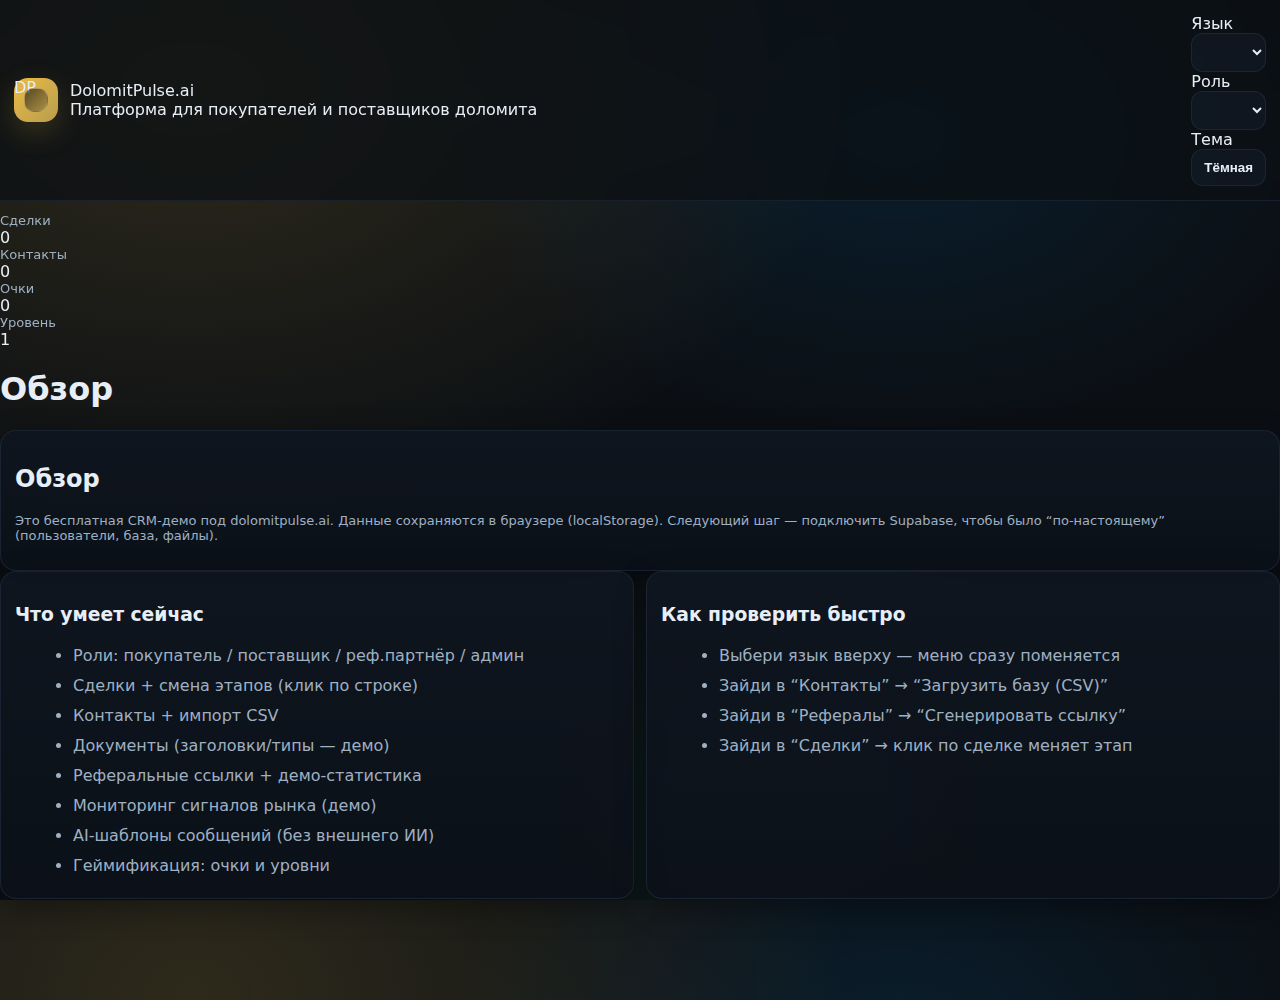
<file: index.html>
<!doctype html>
<html lang="ru" data-theme="dark">
<head>
  <meta charset="utf-8" />
  <meta name="viewport" content="width=device-width, initial-scale=1" />
  <title>DolomitPulse.ai</title>
  <meta name="description" content="DolomitPulse.ai — CRM платформа для покупателей и поставщиков доломита" />
  <link rel="stylesheet" href="styles.css" />
</head>
<body>
  <!-- Top bar -->
  <header class="topbar">
    <div class="brand">
      <div class="logo">DP</div>
      <div class="brandText">
        <div id="brand" class="brandName">DolomitPulse.ai</div>
        <div id="tagline" class="brandTag">Платформа для покупателей и поставщиков доломита</div>
      </div>
    </div>

    <div class="topControls">
      <div class="control">
        <div class="label">Язык</div>
        <select id="langSelect" class="select"></select>
      </div>

      <div class="control">
        <div class="label">Роль</div>
        <select id="roleSelect" class="select"></select>
      </div>

      <div class="control">
        <div class="label">Тема</div>
        <button id="themeBtn" class="btn ghost">Тёмная</button>
      </div>
    </div>
  </header>

  <main class="shell">
    <!-- Left navigation -->
    <aside class="sidebar">
      <nav id="nav" class="nav"></nav>

      <section class="kpi">
        <div class="kpiCard">
          <div id="kpiDealsLabel" class="muted">Сделки</div>
          <div id="kpiDeals" class="kpiValue">0</div>
        </div>
        <div class="kpiCard">
          <div id="kpiContactsLabel" class="muted">Контакты</div>
          <div id="kpiContacts" class="kpiValue">0</div>
        </div>
        <div class="kpiCard">
          <div id="kpiPointsLabel" class="muted">Очки</div>
          <div id="kpiPoints" class="kpiValue">0</div>
        </div>
        <div class="kpiCard">
          <div id="kpiLevelLabel" class="muted">Уровень</div>
          <div id="kpiLevel" class="kpiValue">1</div>
        </div>
      </section>
    </aside>

    <!-- Content -->
    <section class="content">
      <div class="contentHeader">
        <h1 id="pageTitle" class="pageTitle">Обзор</h1>
      </div>

      <!-- Pages -->
      <div class="pages">

        <section class="page" data-page="dashboard">
          <div class="card">
            <h2 id="dashTitle">Обзор</h2>
            <p class="muted">
              Это бесплатная CRM-демо под dolomitpulse.ai. Данные сохраняются в браузере (localStorage).
              Следующий шаг — подключить Supabase, чтобы было “по-настоящему” (пользователи, база, файлы).
            </p>
          </div>

          <div class="grid2">
            <div class="card">
              <h3>Что умеет сейчас</h3>
              <ul class="list">
                <li>Роли: покупатель / поставщик / реф.партнёр / админ</li>
                <li>Сделки + смена этапов (клик по строке)</li>
                <li>Контакты + импорт CSV</li>
                <li>Документы (заголовки/типы — демо)</li>
                <li>Реферальные ссылки + демо-статистика</li>
                <li>Мониторинг сигналов рынка (демо)</li>
                <li>AI-шаблоны сообщений (без внешнего ИИ)</li>
                <li>Геймификация: очки и уровни</li>
              </ul>
            </div>

            <div class="card">
              <h3>Как проверить быстро</h3>
              <ul class="list">
                <li>Выбери язык вверху — меню сразу поменяется</li>
                <li>Зайди в “Контакты” → “Загрузить базу (CSV)”</li>
                <li>Зайди в “Рефералы” → “Сгенерировать ссылку”</li>
                <li>Зайди в “Сделки” → клик по сделке меняет этап</li>
              </ul>
            </div>
          </div>
        </section>

        <section class="page hidden" data-page="deals">
          <div class="row between">
            <h2 id="dealsTitle">Сделки</h2>
            <button id="btnNewDeal" class="btn">Создать сделку</button>
          </div>
          <div id="dealsList" class="mt"></div>
          <p class="muted mtSmall">Подсказка: клик по сделке — меняет этап (Лид → Переписка → Документы → Сделка).</p>
        </section>

        <section class="page hidden" data-page="contacts">
          <div class="row between">
            <h2 id="contactsTitle">Контакты</h2>
            <div class="row gap">
              <input id="fileInput" type="file" accept=".csv" class="hidden" />
              <button id="btnUpload" class="btn ghost">Загрузить базу (CSV)</button>
              <button id="btnNewContact" class="btn">Добавить контакт</button>
            </div>
          </div>
          <div id="csvHint" class="muted mtSmall"></div>
          <div id="contactsList" class="mt"></div>
        </section>

        <section class="page hidden" data-page="docs">
          <div class="row between">
            <h2 id="docsTitle">Документы</h2>
            <button id="btnAddDoc" class="btn">Добавить документ</button>
          </div>
          <div id="docsList" class="grid3 mt"></div>
          <p class="muted mtSmall">Сейчас “документы” — демо карточки. Дальше подключим Supabase Storage для реальных файлов.</p>
        </section>

        <section class="page hidden" data-page="ref">
          <div class="row between">
            <h2 id="refTitle">Рефералы</h2>
            <button id="btnGenLink" class="btn">Сгенерировать ссылку</button>
          </div>
          <div id="refList" class="grid2 mt"></div>
          <p class="muted mtSmall">Кнопка “Simulate +” — имитирует клики/лиды/сделки (демо).</p>
        </section>

        <section class="page hidden" data-page="monitoring">
          <div class="row between">
            <div>
              <h2 id="monTitle">Мониторинг</h2>
              <div id="monHint" class="muted"></div>
            </div>
            <button id="btnAddSignal" class="btn ghost">+ Signal</button>
          </div>
          <div id="monList" class="grid2 mt"></div>
        </section>

        <section class="page hidden" data-page="ai">
          <div class="card">
            <div class="row between">
              <div>
                <h2 id="aiTitle">AI-переписка</h2>
                <div id="aiHint" class="muted"></div>
              </div>
              <select id="tplSelect" class="select"></select>
            </div>

            <div class="mt">
              <textarea id="aiText" class="textarea" rows="10"></textarea>
            </div>

            <div class="row right mt">
              <button id="btnSend" class="btn">Отправить</button>
            </div>

            <p class="muted mtSmall">
              Это пока шаблоны (без внешнего ИИ). Следующий этап: подключим бесплатный open-source LLM (через API провайдера),
              или сделаем простого “помощника” на правилах/шаблонах под доломит.
            </p>
          </div>
        </section>

        <section class="page hidden" data-page="settings">
          <div class="card">
            <h2 id="settingsTitle">Настройки проекта</h2>
            <p class="muted">
              Сейчас проект работает без сервера. После подключения Supabase появятся: логины, права доступа, реальная база, файлы.
            </p>
            <div class="row gap mt">
              <button id="btnReset" class="btn ghost">Reset demo data</button>
            </div>
          </div>
        </section>

      </div>
    </section>
  </main>

  <div id="toast" class="toast"></div>

  <script src="app.js"></script>
</body>
</html>
</file>
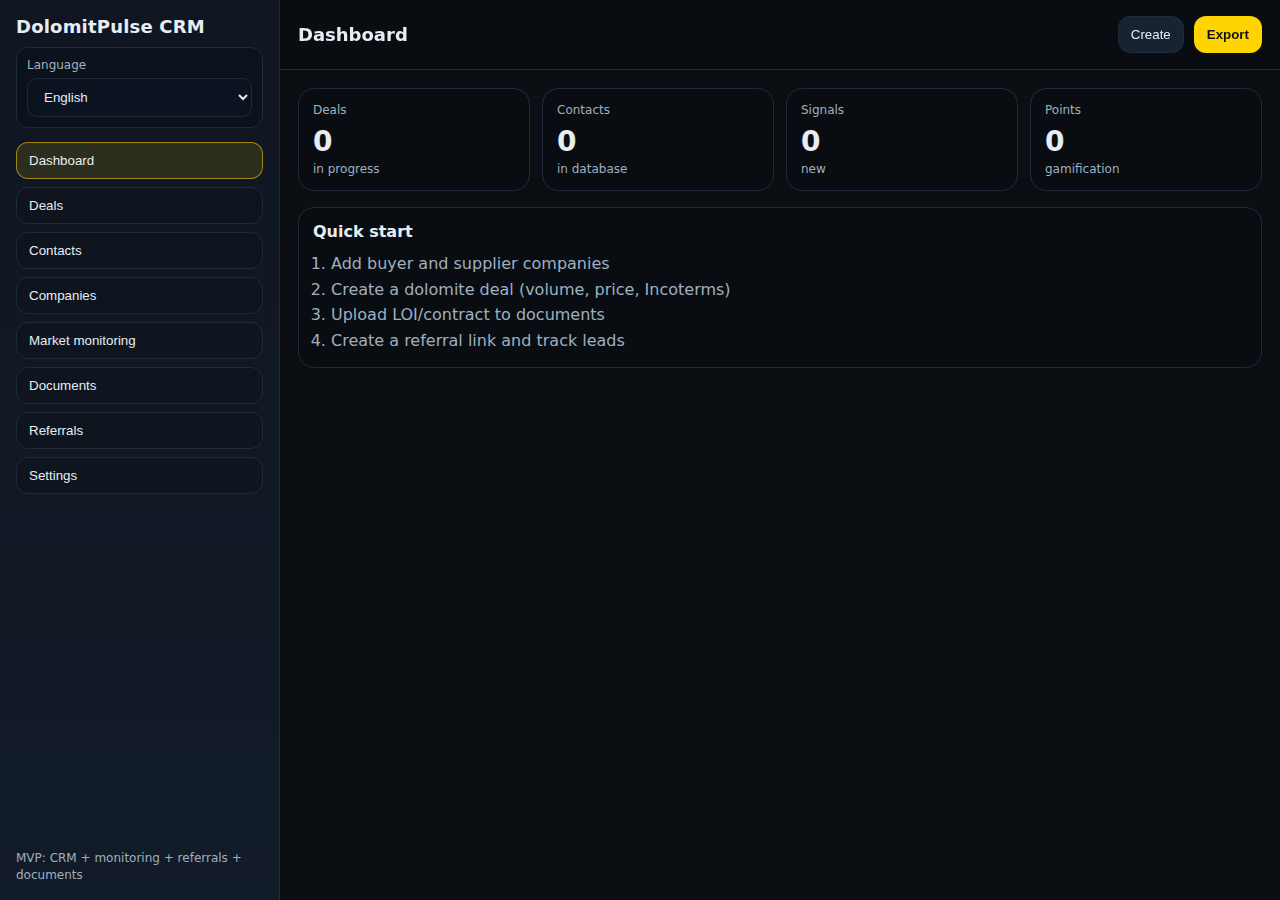
<file: public/index.html>
<!doctype html>
<html lang="ru">
<head>
  <meta charset="utf-8" />
  <meta name="viewport" content="width=device-width,initial-scale=1" />
  <title>DolomitPulse CRM</title>
  <link rel="stylesheet" href="styles.css" />
</head>
<body>
  <div class="app">
    <aside class="sidebar">
      <div class="brand">
        <div class="brand-title" data-i18n="brand">DolomitPulse CRM</div>

        <div class="lang-wrap">
          <label class="lang-label" data-i18n="language">Язык</label>
          <select id="langSelect" class="lang-select" aria-label="Language">
            <option value="ru">Русский</option>
            <option value="kk">Қазақша</option>
            <option value="ky">Кыргызча</option>
            <option value="en">English</option>
            <option value="zh">中文</option>
          </select>
        </div>
      </div>

      <nav class="menu">
        <button class="menu-item active" data-view="dashboard" data-i18n="menu_dashboard">Дашборд</button>
        <button class="menu-item" data-view="deals" data-i18n="menu_deals">Сделки</button>
        <button class="menu-item" data-view="contacts" data-i18n="menu_contacts">Контакты</button>
        <button class="menu-item" data-view="companies" data-i18n="menu_companies">Компании</button>
        <button class="menu-item" data-view="signals" data-i18n="menu_signals">Мониторинг рынка</button>
        <button class="menu-item" data-view="documents" data-i18n="menu_documents">Документы</button>
        <button class="menu-item" data-view="referrals" data-i18n="menu_referrals">Рефералы</button>
        <button class="menu-item" data-view="settings" data-i18n="menu_settings">Настройки</button>
      </nav>

      <div class="footer-note" data-i18n="footer_note">
        MVP: CRM + мониторинг + рефералы + документы
      </div>
    </aside>

    <main class="main">
      <header class="topbar">
        <div class="page-title" id="pageTitle" data-i18n="title_dashboard">Дашборд</div>
        <div class="top-actions">
          <button class="btn" id="btnNew" data-i18n="btn_new">Создать</button>
          <button class="btn primary" id="btnExport" data-i18n="btn_export">Экспорт</button>
        </div>
      </header>

      <section class="content" id="content">
        <div class="cards">
          <div class="card">
            <div class="card-h" data-i18n="kpi_deals">Сделки</div>
            <div class="card-v" id="kpiDeals">0</div>
            <div class="card-s" data-i18n="kpi_deals_s">в работе</div>
          </div>
          <div class="card">
            <div class="card-h" data-i18n="kpi_contacts">Контакты</div>
            <div class="card-v" id="kpiContacts">0</div>
            <div class="card-s" data-i18n="kpi_contacts_s">в базе</div>
          </div>
          <div class="card">
            <div class="card-h" data-i18n="kpi_signals">Сигналы</div>
            <div class="card-v" id="kpiSignals">0</div>
            <div class="card-s" data-i18n="kpi_signals_s">новые</div>
          </div>
          <div class="card">
            <div class="card-h" data-i18n="kpi_points">Очки</div>
            <div class="card-v" id="kpiPoints">0</div>
            <div class="card-s" data-i18n="kpi_points_s">геймификация</div>
          </div>
        </div>

        <div class="panel">
          <div class="panel-h" data-i18n="quick_start">Быстрый старт</div>
          <ol class="panel-list">
            <li data-i18n="qs1">Добавьте компанию покупателя и поставщика</li>
            <li data-i18n="qs2">Создайте сделку по доломиту (объем, цена, Incoterms)</li>
            <li data-i18n="qs3">Загрузите LOI/контракт в документы</li>
            <li data-i18n="qs4">Создайте реферальную ссылку и отслеживайте лидов</li>
          </ol>
        </div>
      </section>
    </main>
  </div>

  <script src="app.js"></script>
</body>
</html>
</file>
<file: styles.css>
:root{
  --bg:#0b0f14;
  --panel:#0f1620;
  --panel2:#121c28;
  --text:#e8eef6;
  --muted:#9fb0c3;
  --line:#1f2a3a;
  --accent:#f6c445;
  --accent2:#ffd76b;
  --ok:#39d98a;
  --danger:#ff4d4f;
  --shadow: 0 10px 30px rgba(0,0,0,.35);
  --radius:16px;
  --radius2:22px;
  --font: ui-sans-serif, system-ui, -apple-system, Segoe UI, Roboto, Arial, "Noto Sans", "Helvetica Neue", sans-serif;
  --mono: ui-monospace, SFMono-Regular, Menlo, Monaco, Consolas, "Liberation Mono", "Courier New", monospace;
}

*{box-sizing:border-box}
html,body{height:100%}
body{
  margin:0;
  font-family:var(--font);
  background: radial-gradient(1200px 800px at 15% 10%, rgba(246,196,69,.15), transparent 55%),
              radial-gradient(900px 600px at 70% 15%, rgba(0,160,255,.10), transparent 50%),
              radial-gradient(700px 600px at 60% 90%, rgba(57,217,138,.08), transparent 50%),
              var(--bg);
  color:var(--text);
}

.topbar{
  position:sticky; top:0; z-index:5;
  display:flex; align-items:center; justify-content:space-between;
  padding:14px 14px;
  background: rgba(11,15,20,.72);
  backdrop-filter: blur(10px);
  border-bottom:1px solid rgba(31,42,58,.65);
}

.brand{display:flex; align-items:center; gap:12px;}
.logo{
  width:44px; height:44px; border-radius:14px;
  background: linear-gradient(135deg, rgba(246,196,69,.95), rgba(255,215,107,.7));
  box-shadow: 0 10px 30px rgba(246,196,69,.18);
  position:relative;
}
.logo:after{
  content:"";
  position:absolute; inset:10px;
  border-radius:10px;
  background: linear-gradient(135deg, rgba(11,15,20,.65), rgba(11,15,20,.15));
  border:1px solid rgba(255,255,255,.15);
}
.brandTitle{font-weight:800; letter-spacing:.3px; font-size:16px; line-height:1.1}
.brandSub{color:var(--muted); font-size:12px; margin-top:2px}

.topbarRight{display:flex; align-items:center; gap:10px}

.layout{
  display:grid;
  grid-template-columns: 280px 1fr;
  gap:14px;
  padding:14px;
  max-width:1200px;
  margin:0 auto;
}

.sidebar{
  position:sticky;
  top:74px;
  align-self:start;
  display:flex;
  flex-direction:column;
  gap:12px;
}

.content{min-height:70vh}

.card{
  background: linear-gradient(180deg, rgba(15,22,32,.92), rgba(12,17,25,.92));
  border:1px solid rgba(31,42,58,.75);
  border-radius: var(--radius);
  box-shadow: var(--shadow);
  padding:14px;
}

.card.wide{padding:16px 16px 14px}
.cardTitle{font-weight:800; margin-bottom:10px}
.muted{color:var(--muted); font-size:13px}

.nav{display:flex; flex-direction:column; gap:8px}
.navItem{
  width:100%;
  text-align:left;
  padding:11px 12px;
  border-radius:14px;
  border:1px solid rgba(31,42,58,.75);
  background: rgba(18,28,40,.55);
  color:var(--text);
  font-weight:700;
}
.navItem:active{transform: scale(.99)}
.navItem.active{
  border-color: rgba(246,196,69,.55);
  box-shadow: 0 0 0 3px rgba(246,196,69,.12);
  background: linear-gradient(180deg, rgba(246,196,69,.18), rgba(18,28,40,.55));
}

.footerHint{
  padding:12px 14px;
  border-radius: var(--radius);
  border:1px dashed rgba(246,196,69,.35);
  background: rgba(246,196,69,.07);
}
.hintTitle{font-weight:800; margin-bottom:6px}
.hintText{color:var(--muted); font-size:13px; line-height:1.35}

.pageHeader{
  display:flex; align-items:center; justify-content:space-between;
  padding:10px 6px 14px;
}
.pageHeader h1{
  margin:0;
  font-size:22px;
  letter-spacing:.2px;
}
.pill{
  font-size:12px;
  padding:7px 10px;
  border-radius:999px;
  border:1px solid rgba(31,42,58,.75);
  color:var(--muted);
  background: rgba(18,28,40,.55);
}

.grid3{
  display:grid;
  grid-template-columns: repeat(3, minmax(0, 1fr));
  gap:12px;
  margin-bottom:12px;
}
.grid2{
  display:grid;
  grid-template-columns: repeat(2, minmax(0, 1fr));
  gap:12px;
}

.stat{
  background: rgba(18,28,40,.55);
  border:1px solid rgba(31,42,58,.75);
  border-radius: var(--radius);
  padding:14px;
}
.statLabel{color:var(--muted); font-size:12px; font-weight:700}
.statValue{font-weight:900; font-size:22px; margin-top:6px}

.row{
  display:flex;
  align-items:flex-start;
  justify-content:space-between;
  gap:10px;
  margin-bottom:10px;
}

.list{margin:10px 0 0 18px; color:var(--muted); line-height:1.5}
.list li{margin-bottom:6px}

.select, .input{
  width:100%;
  padding:10px 11px;
  border-radius:12px;
  border:1px solid rgba(31,42,58,.85);
  background: rgba(18,28,40,.65);
  color:var(--text);
  outline:none;
}
.select:focus, .input:focus{
  border-color: rgba(246,196,69,.7);
  box-shadow: 0 0 0 3px rgba(246,196,69,.12);
}

.btn, .btnPrimary, .btnFile{
  padding:10px 12px;
  border-radius:12px;
  border:1px solid rgba(31,42,58,.85);
  background: rgba(18,28,40,.65);
  color:var(--text);
  font-weight:800;
}

.btnPrimary{
  border-color: rgba(246,196,69,.55);
  background: linear-gradient(180deg, rgba(246,196,69,.28), rgba(18,28,40,.65));
}
.btnPrimary:active{transform: scale(.99)}

.btnFile{
  display:inline-flex;
  align-items:center;
  gap:8px;
  cursor:pointer;
}
.btnFile input{display:none}

.tableWrap{
  width:100%;
  overflow:auto;
  border-radius:14px;
  border:1px solid rgba(31,42,58,.75);
}
.table{
  width:100%;
  border-collapse:collapse;
  min-width:520px;
}
.table th, .table td{
  padding:10px 10px;
  border-bottom:1px solid rgba(31,42,58,.65);
  font-size:13px;
}
.table th{color:var(--muted); text-align:left; font-weight:900}
.table tbody tr:hover{background: rgba(246,196,69,.06)}

.box{
  border-radius: var(--radius);
  border:1px solid rgba(31,42,58,.75);
  background: rgba(18,28,40,.55);
  padding:14px;
}
.boxTitle{font-weight:900; margin-bottom:6px}
.boxText{color:var(--muted); font-size:13px; line-height:1.45}

.chat{
  border-radius: var(--radius);
  border:1px solid rgba(31,42,58,.75);
  background: rgba(18,28,40,.55);
  overflow:hidden;
}
.chatMsgs{
  padding:12px;
  height:320px;
  overflow:auto;
}
.msg{
  max-width:86%;
  margin:0 0 10px 0;
  padding:10px 12px;
  border-radius:14px;
  border:1px solid rgba(31,42,58,.75);
  background: rgba(12,17,25,.75);
}
.msg.me{
  margin-left:auto;
  border-color: rgba(246,196,69,.35);
  background: rgba(246,196,69,.08);
}
.msg .meta{color:var(--muted); font-size:11px; margin-bottom:4px}
.msg .text{font-size:13px; line-height:1.45}

.chatBar{
  display:grid;
  grid-template-columns: 190px 1fr 130px;
  gap:10px;
  padding:12px;
  border-top:1px solid rgba(31,42,58,.75);
  background: rgba(15,22,32,.65);
}

.fileList{list-style:none; padding:0; margin:10px 0 0}
.fileList li{
  padding:10px 12px;
  border:1px solid rgba(31,42,58,.75);
  border-radius:14px;
  background: rgba(18,28,40,.55);
  margin-bottom:8px;
  display:flex;
  justify-content:space-between;
  gap:10px;
}
.mono{font-family:var(--mono); font-size:12px; word-break:break-all}

.refBox{
  padding:12px 12px;
  border:1px solid rgba(246,196,69,.28);
  background: rgba(246,196,69,.06);
  border-radius: var(--radius);
  margin:12px 0;
}

.field label{display:block; font-size:12px; color:var(--muted); margin-bottom:6px; font-weight:800}

.page.hidden{display:none}

/* Mobile */
@media (max-width: 920px){
  .layout{grid-template-columns: 1fr; }
  .sidebar{position:relative; top:auto}
  .chatBar{grid-template-columns: 1fr; }
  .grid3{grid-template-columns: 1fr;}
  .grid2{grid-template-columns: 1fr;}
}

/* Light theme */
body.light{
  --bg:#f4f7fb;
  --panel:#ffffff;
  --panel2:#ffffff;
  --text:#0b0f14;
  --muted:#546579;
  --line:#d9e2ee;
  --shadow: 0 10px 25px rgba(10,20,30,.10);
  background: radial-gradient(1200px 800px at 15% 10%, rgba(246,196,69,.20), transparent 55%),
              radial-gradient(900px 600px at 70% 15%, rgba(0,160,255,.12), transparent 50%),
              radial-gradient(700px 600px at 60% 90%, rgba(57,217,138,.10), transparent 50%),
              var(--bg);
}
body.light .topbar{
  background: rgba(244,247,251,.75);
  border-bottom:1px solid rgba(217,226,238,.9);
}
body.light .card,
body.light .stat,
body.light .box,
body.light .navItem,
body.light .tableWrap,
body.light .chat,
body.light .fileList li{
  background: rgba(255,255,255,.86);
  border-color: rgba(217,226,238,.95);
          }
</file>
<file: public/styles.css>
:root{
  --bg:#0b0f14;
  --panel:#0f1621;
  --panel2:#121b28;
  --text:#e6edf3;
  --muted:#9fb0c0;
  --line:#1f2b3a;
  --accent:#ffd400;
  --accent2:#111827;
  --btn:#182233;
  --btn2:#243249;
  --ok:#2ea043;
}
*{box-sizing:border-box}
body{margin:0;font-family:system-ui,-apple-system,Segoe UI,Roboto,Arial;background:var(--bg);color:var(--text)}
.app{display:flex;min-height:100vh}
.sidebar{width:280px;background:linear-gradient(180deg,var(--panel),var(--panel2));border-right:1px solid var(--line);padding:16px;display:flex;flex-direction:column;gap:14px}
.brand{display:flex;flex-direction:column;gap:10px}
.brand-title{font-weight:800;font-size:18px;letter-spacing:.2px}
.lang-wrap{display:flex;flex-direction:column;gap:6px;padding:10px;border:1px solid var(--line);border-radius:12px;background:rgba(0,0,0,.15)}
.lang-label{font-size:12px;color:var(--muted)}
.lang-select{width:100%;padding:10px 12px;border-radius:10px;border:1px solid var(--line);background:#0b1320;color:var(--text);outline:none}
.menu{display:flex;flex-direction:column;gap:8px}
.menu-item{width:100%;text-align:left;padding:10px 12px;border-radius:12px;border:1px solid var(--line);background:rgba(0,0,0,.12);color:var(--text);cursor:pointer}
.menu-item:hover{background:rgba(255,212,0,.08);border-color:rgba(255,212,0,.35)}
.menu-item.active{background:rgba(255,212,0,.12);border-color:rgba(255,212,0,.55)}
.footer-note{margin-top:auto;color:var(--muted);font-size:12px;line-height:1.4}
.main{flex:1;display:flex;flex-direction:column}
.topbar{display:flex;align-items:center;justify-content:space-between;padding:16px 18px;border-bottom:1px solid var(--line);background:rgba(0,0,0,.18);backdrop-filter:blur(8px)}
.page-title{font-weight:800;font-size:18px}
.top-actions{display:flex;gap:10px}
.btn{padding:10px 12px;border-radius:12px;border:1px solid var(--line);background:var(--btn);color:var(--text);cursor:pointer}
.btn:hover{background:var(--btn2)}
.btn.primary{background:var(--accent);border-color:rgba(255,212,0,.8);color:#101214;font-weight:800}
.content{padding:18px;display:flex;flex-direction:column;gap:16px}
.cards{display:grid;grid-template-columns:repeat(4,1fr);gap:12px}
.card{border:1px solid var(--line);border-radius:16px;background:rgba(0,0,0,.12);padding:14px}
.card-h{color:var(--muted);font-size:12px}
.card-v{font-size:28px;font-weight:900;margin-top:8px}
.card-s{color:var(--muted);font-size:12px;margin-top:4px}
.panel{border:1px solid var(--line);border-radius:16px;background:rgba(0,0,0,.12);padding:14px}
.panel-h{font-weight:800;margin-bottom:10px}
.panel-list{margin:0;padding-left:18px;color:var(--muted);line-height:1.6}
@media (max-width: 980px){
  .sidebar{width:240px}
  .cards{grid-template-columns:repeat(2,1fr)}
}
@media (max-width: 720px){
  .app{flex-direction:column}
  .sidebar{width:100%;border-right:none;border-bottom:1px solid var(--line)}
  .topbar{flex-direction:column;align-items:flex-start;gap:10px}
  .cards{grid-template-columns:1fr}
}
</file>
